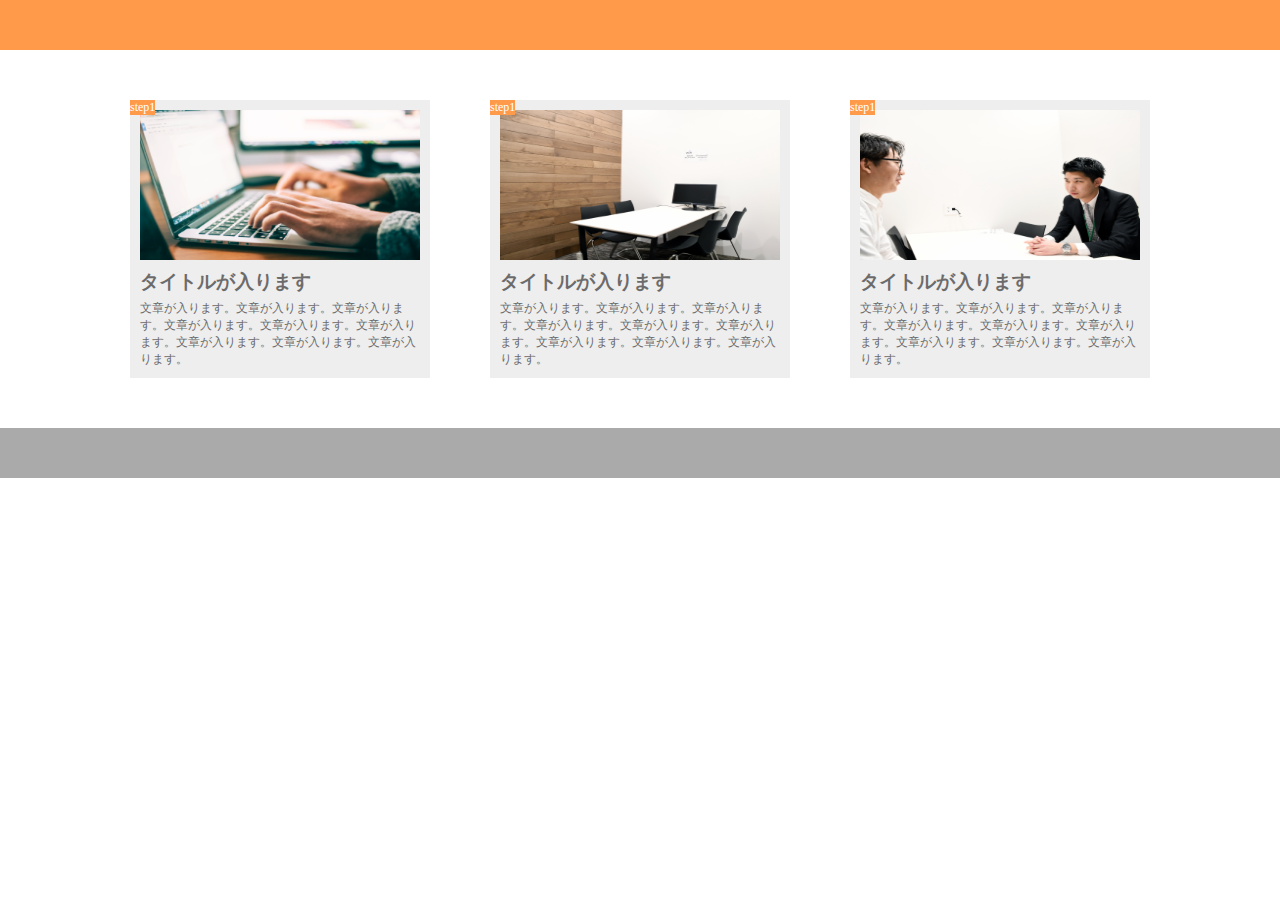
<file: 10章　演習/index.html>
<!DOCTYPE html>
<html lang="ja">
  <head>
    <meta charset="UTF-8">
    <meta name="viewport" content="width=device-width,initial-scale=1.0">
    <link rel="stylesheet" href="style.css">
    <title>課題9</title>
  </head>
  <body>
    <header>
      <div class="header"></div>
    </header>
    <main>
      <section class="box">
        <p class="step">step1</p>
        <section class="image-boxs">
          <img src="img/flow01.png">
          <h3>タイトルが入ります</h3>
          <p class="text">文章が入ります。文章が入ります。文章が入ります。文章が入ります。文章が入ります。文章が入ります。文章が入ります。文章が入ります。文章が入ります。</p>
        </section>
      </section>
      <section class="box">
        <p class="step">step1</p>
        <section class="image-boxs">
          <img src="img/flow02.png">
          <h3>タイトルが入ります</h3>
          <p class="text">文章が入ります。文章が入ります。文章が入ります。文章が入ります。文章が入ります。文章が入ります。文章が入ります。文章が入ります。文章が入ります。</p>
        </section>
      </section>
      <section class="box">
        <p class="step">step1</p>
        <section class="image-boxs">
          <img src="img/flow03.png">
          <h3>タイトルが入ります</h3>
          <p class="text">文章が入ります。文章が入ります。文章が入ります。文章が入ります。文章が入ります。文章が入ります。文章が入ります。文章が入ります。文章が入ります。</p>
        </section>
      </section>
    </main>
    <hooter>
      <div class="footer"></div>
    </hooter>
  </body>
</file>
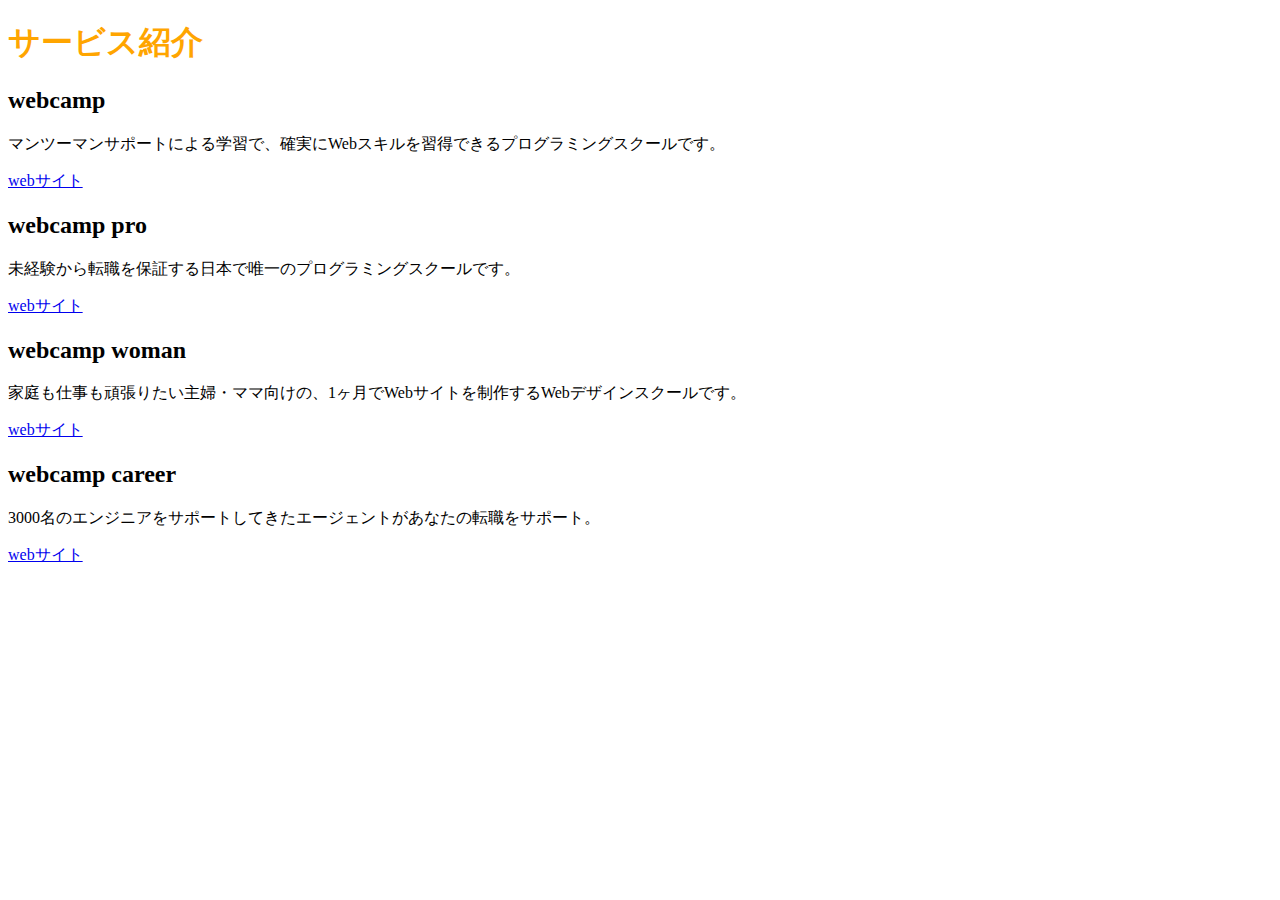
<file: 2章 演習/index.html>
<!DOCTYPE html>
<html lang="ja">
  <head>
    <meta charset="UTF-8">
    <title>サービス紹介</title>
    <link rel="stylesheet" href="style.css">
  </head>
  <body>
    <h1>サービス紹介</h1>
    <h2>webcamp</h2>
    <p>マンツーマンサポートによる学習で、確実にWebスキルを習得できるプログラミングスクールです。</p>
    <a href="style.css">webサイト</a>
    <h2>webcamp pro</h2>
    <p>未経験から転職を保証する日本で唯一のプログラミングスクールです。</p>
    <a href="style.css">webサイト</a>
    <h2>webcamp woman</h2>
    <p>家庭も仕事も頑張りたい主婦・ママ向けの、1ヶ月でWebサイトを制作するWebデザインスクールです。</p>
    <a href="style.css">webサイト</a>
    <h2>webcamp career</h2>
    <p>3000名のエンジニアをサポートしてきたエージェントがあなたの転職をサポート。</p>
    <a href="style.css">webサイト</a>
  </body>
</html>
</file>
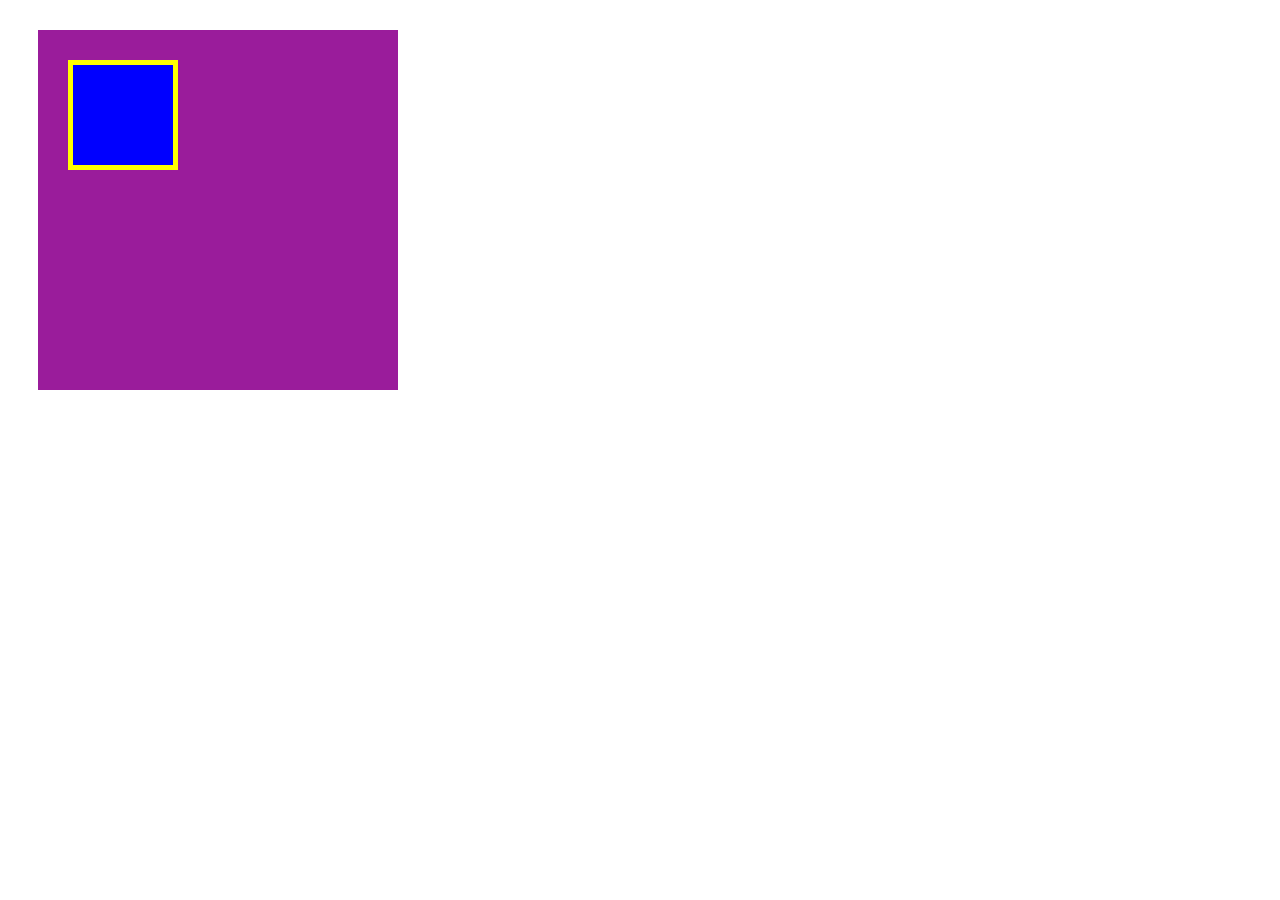
<file: 3章　演習/index.html>
<!DOCTYPE html>
<html lang="ja">
  <head>
    <meta charset="UTF-8">
    <link rel="stylesheet" href="style.css">
    <title>Box</title>
  </head>
  <body>
    <div class="box1">
      <div class="box2"></div>
    </div>
  </body>
</html>
</file>
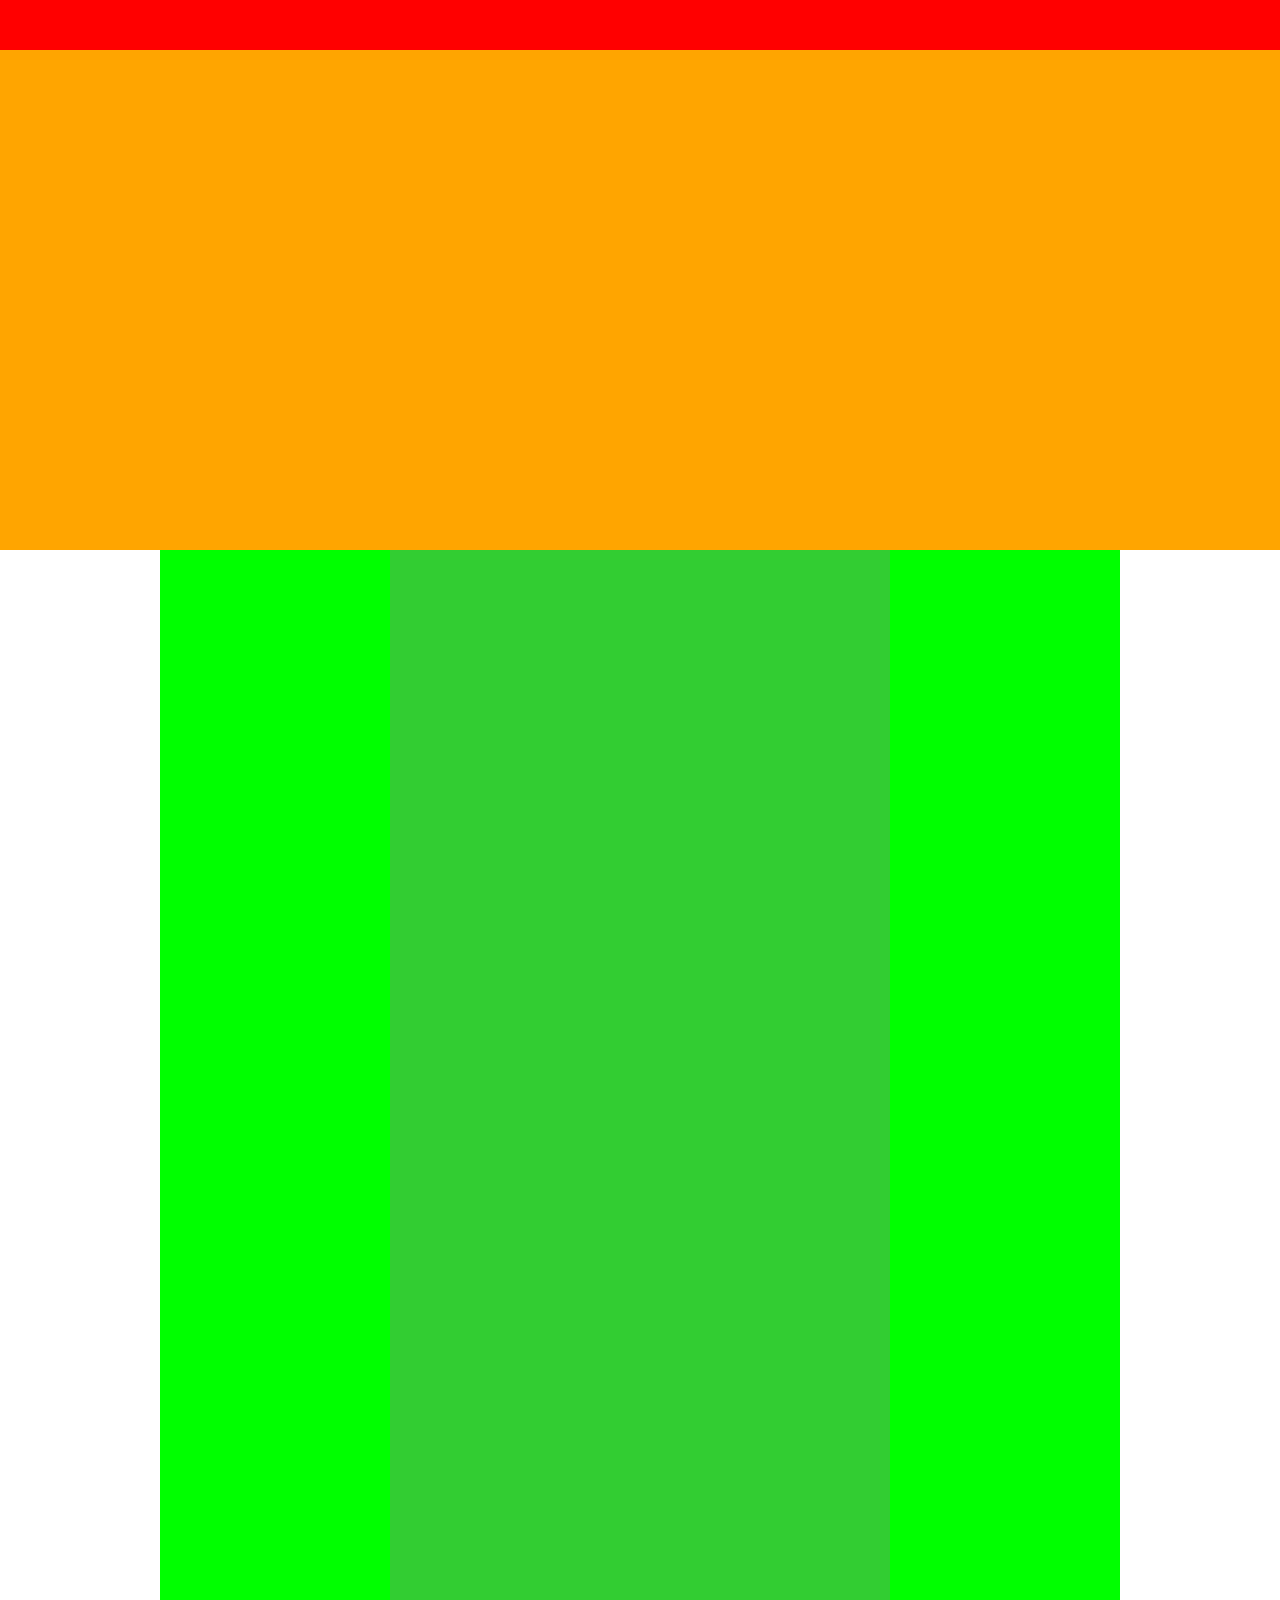
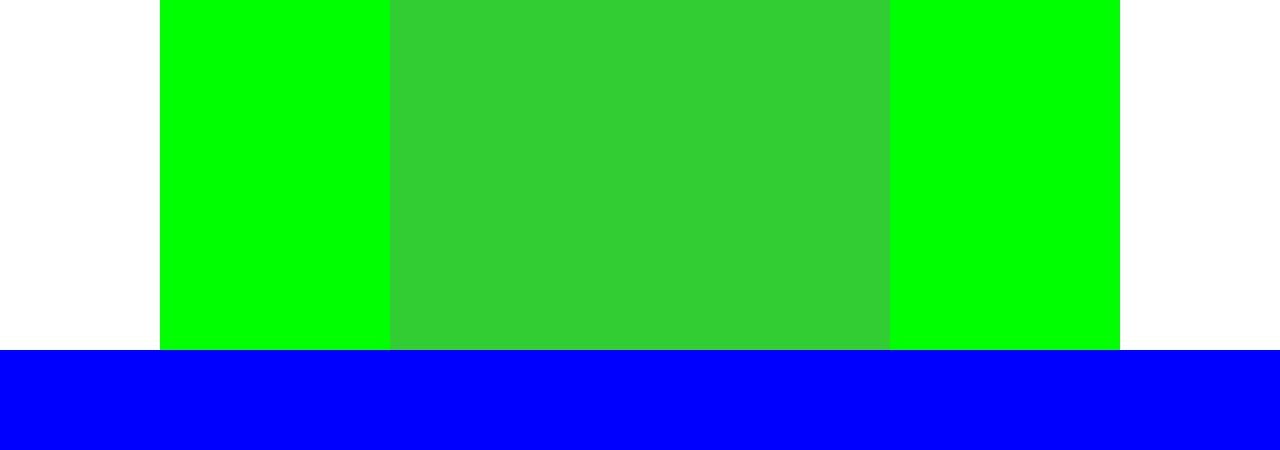
<file: 4章　演習/index.html>
<!DOCTYPE html>
<html lang="ja">
  <head>
    <meta charset="UTF-8">
    <link rel="stylesheet" href="style.css">
    <title>Box</title>
  </head>
  <body>
    <div class="header"></div>
    <div class="main-visual"></div>
    <div class="main">
      <div class="main1"></div>
      <div class="main2"></div>
      <div class="main3"></div>
    </div>
    <div class="footer"></div>
  </body>
</html>
</file>
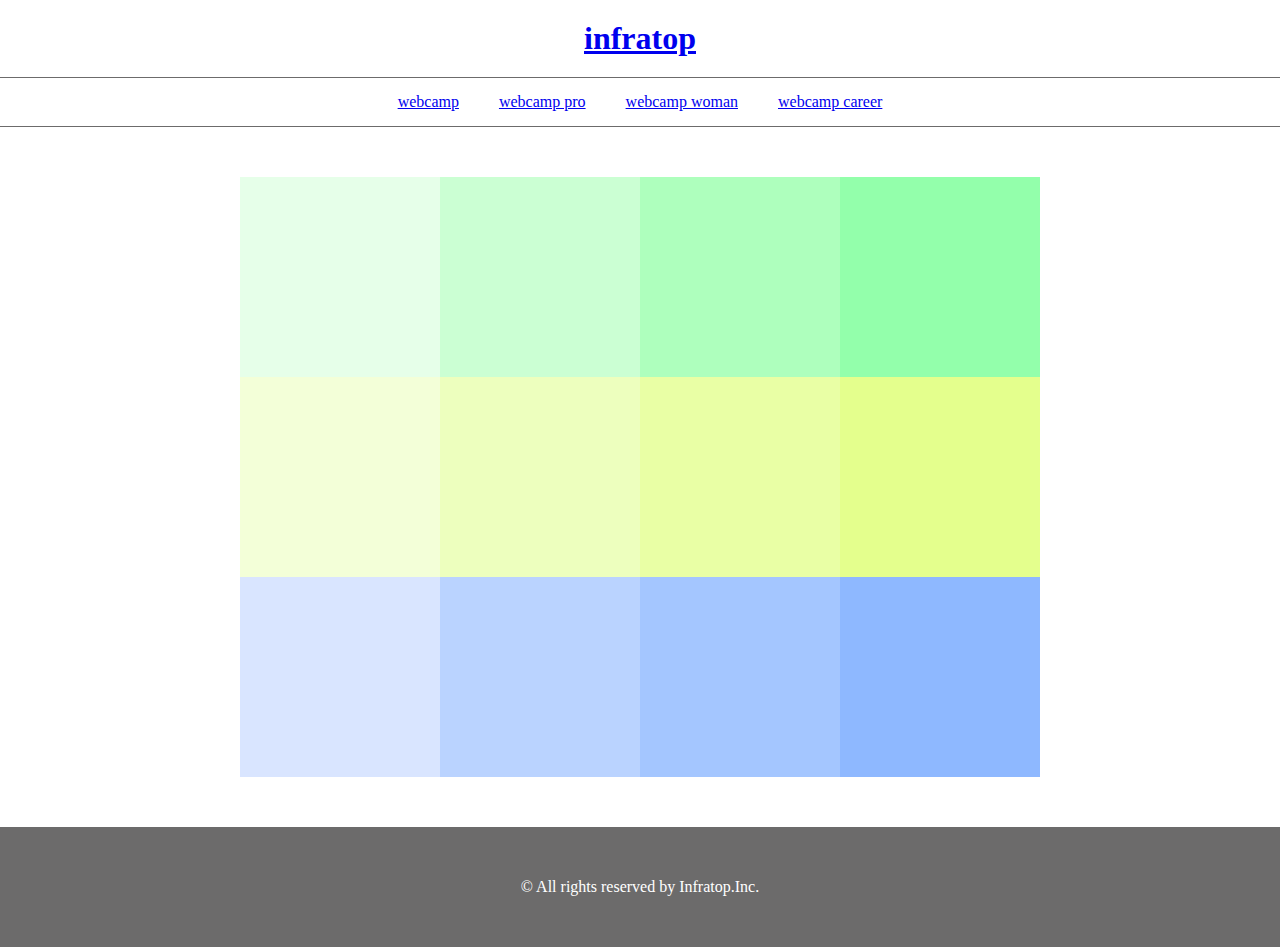
<file: 5章　演習/index.html>
<!DOCTYPE html>
<html lang="ja">
  <head>
    <meta charset="UTF-8">
    <link rel="stylesheet" href="style.css">
    <title>Box</title>
  </head>
  <body>
    <header>
      <div class="text-title">
        <h1 class="title">
          <a href="style.css">infratop</a>
        </h1>
      </div>
      <div class="header">
        <ul class="header-list">
          <li class="header-text">
            <a href="style.css">webcamp</a>
          </li>
          <li class="header-text">
            <a href="style.css">webcamp pro</a>
          </li>
          <li class="header-text">
            <a href="style.css">webcamp woman</a>
          </li>
          <li class="header-text">
            <a href="style.css">webcamp career</a>
          </li>
        </ul>
      </div>
    </header>
    <div class="main-visual">
      <div class="box1"></div>
      <div class="box2"></div>
      <div class="box3"></div>
      <div class="box4"></div>
      <div class="box5"></div>
      <div class="box6"></div>
      <div class="box7"></div>
      <div class="box8"></div>
      <div class="box9"></div>
      <div class="box10"></div>
      <div class="box11"></div>
      <div class="box12"></div>
    </div>
    <footer>
      <p class="footer">© All rights reserved by Infratop.Inc.</p>
    </footer>
  </body>
</html>
</file>
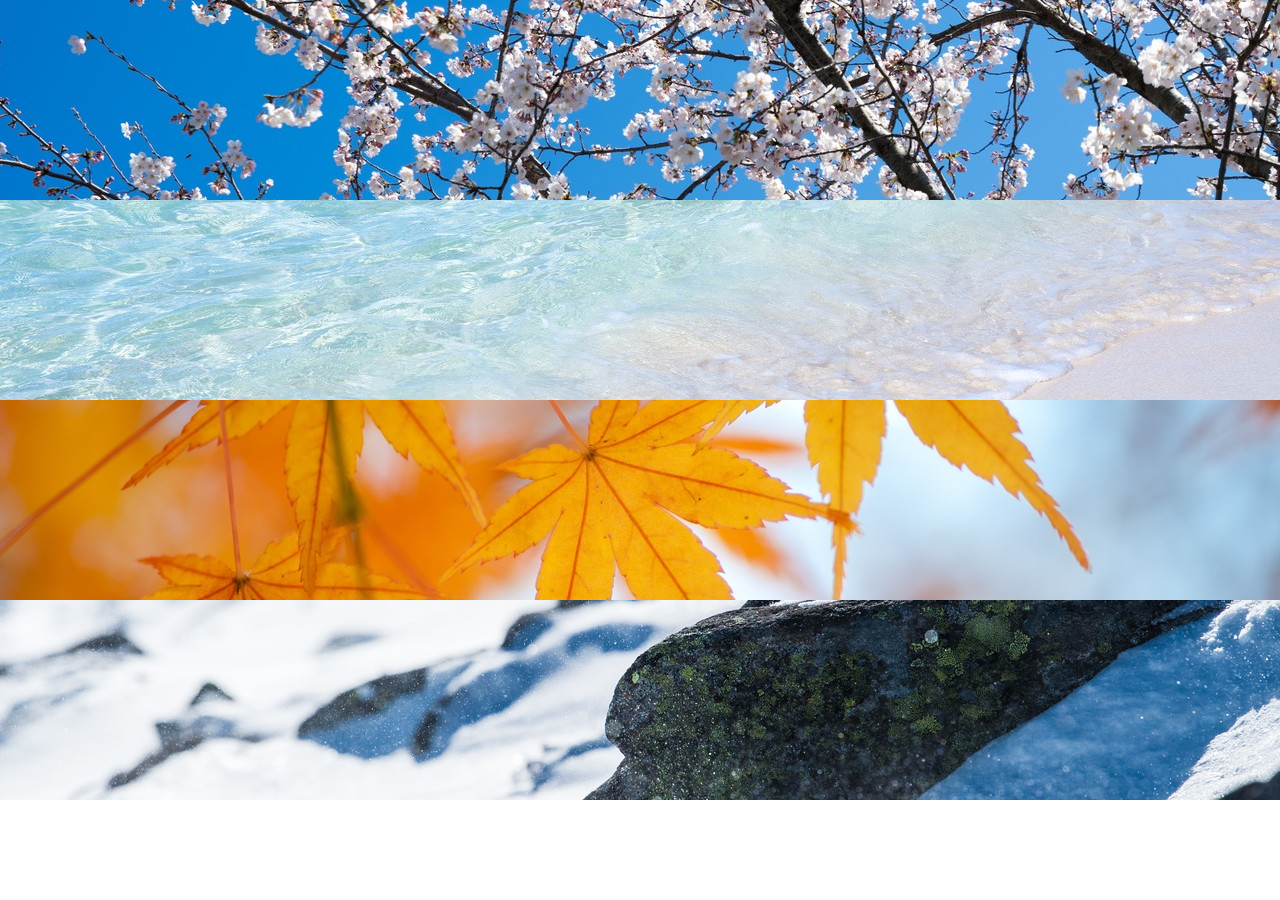
<file: 6章　演習/index.html>
<!DOCTYPE html>
<html lang="ja">
  <head>
    <meta charset="UTF-8">
    <link rel="stylesheet" href="style.css">
    <title>Box</title>
  </head>
  <body>
    <div class="image1"></div>
    <div class="image2"></div>
    <div class="image3"></div>
    <div class="image4"></div>
  </body>
</file>
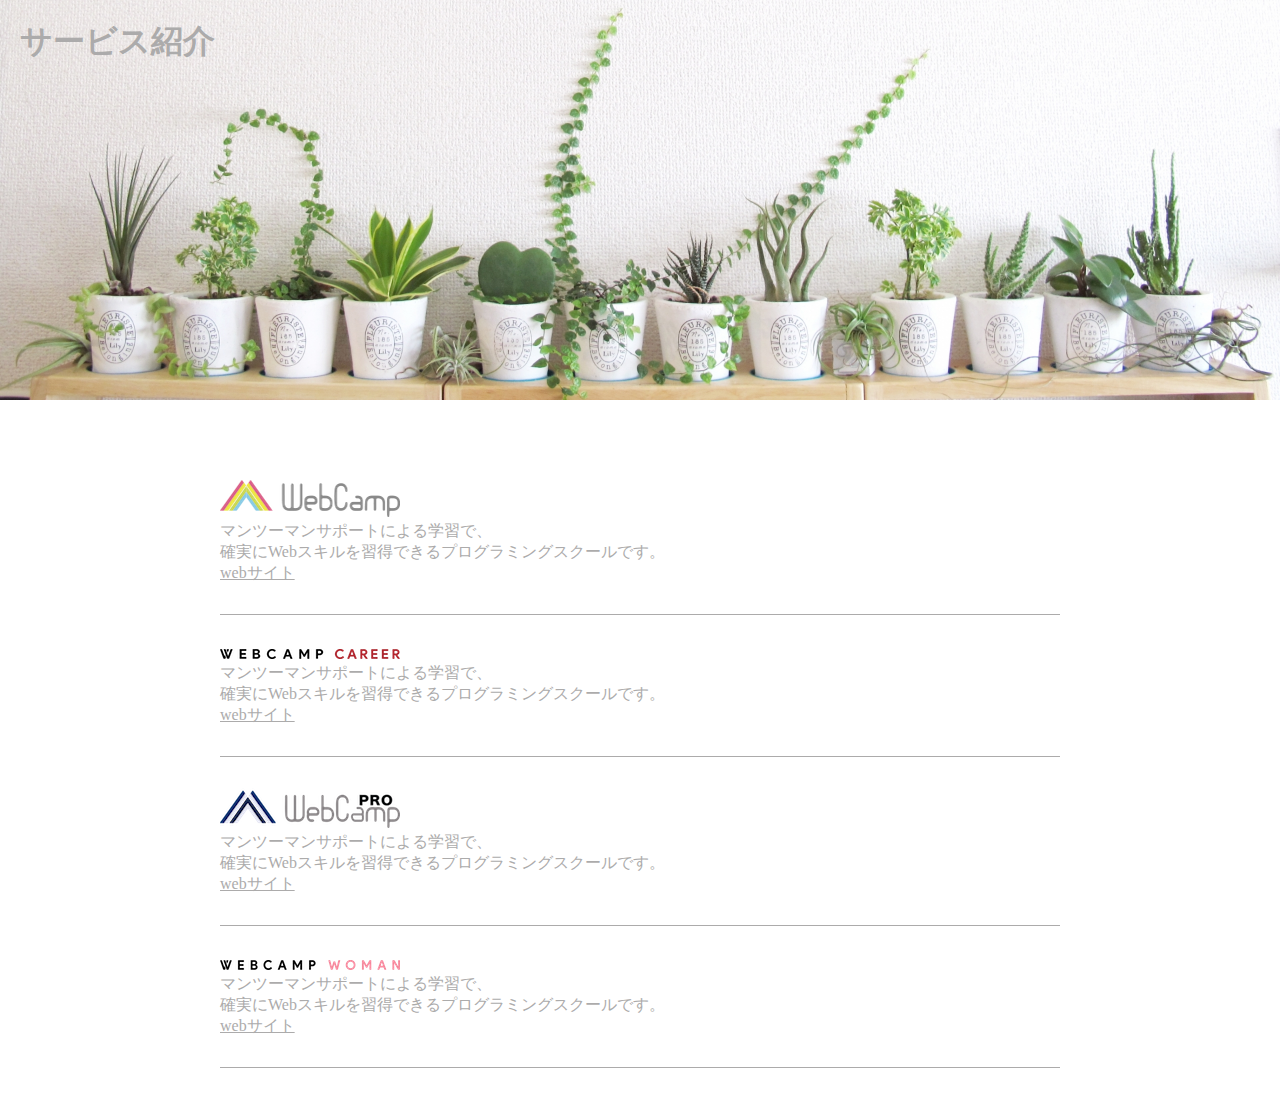
<file: 7章　演習/index.html>
<!DOCTYPE html>
<html lang="ja">
  <head>
    <meta charset="UTF-8">
    <link rel="stylesheet" href="style.css">
    <title>サービス紹介</title>
  </head>
  <body>
    <header class="header-box">
      <h1>サービス紹介</h1>
    </header>
    <main>
      <section class="main-box">
        <img class="WEBCAMP" src="img/wc-logo.png"></img>
          <p class="text">マンツーマンサポートによる学習で、<br>確実にWebスキルを習得できるプログラミングスクールです。</p>
        <a href="style.css">webサイト</a>
      </section>
      <section class="main-box">
        <img class="WEBCAMP" src="img/wcc-logo.png"></img>
          <p class="text">マンツーマンサポートによる学習で、<br>確実にWebスキルを習得できるプログラミングスクールです。</p>
        <a href="style.css">webサイト</a>
      </section>      
      <section class="main-box">
        <img class="WEBCAMP" src="img/wcp-logo.png"></img>
          <p class="text">マンツーマンサポートによる学習で、<br>確実にWebスキルを習得できるプログラミングスクールです。</p>
        <a href="style.css">webサイト</a>
      </section>
      <section class="main-box">
        <img class="WEBCAMP" src="img/wcw-logo.png"></img>
          <p class="text">マンツーマンサポートによる学習で、<br>確実にWebスキルを習得できるプログラミングスクールです。</p>
          <a href="style.css">webサイト</a>
      </section>

    </main>
  </body>
</html>
</file>
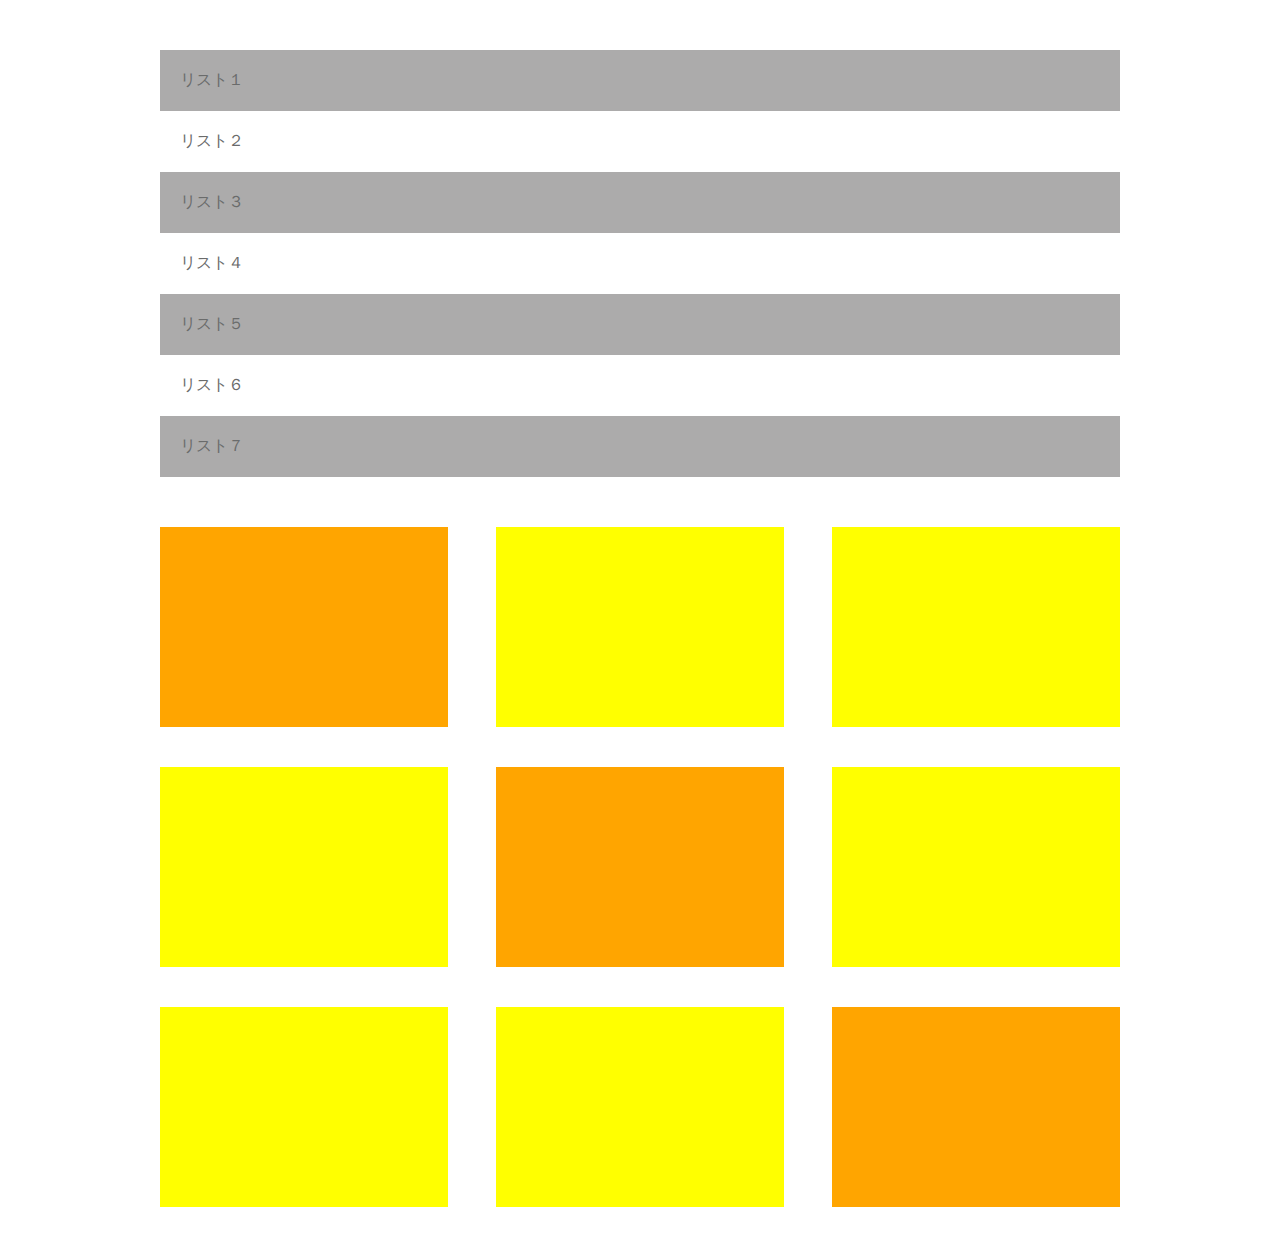
<file: 8章　演習/index.html>
<!DOCTYPE html>
<html lang="ja">
  <head>
    <meta charset="UTF-8">
    <link rel="stylesheet" href="style.css">
    <title>演習</title>
  </head>
  <body>
    <header class="header-list">
      <ul class="list">
        <li class="list-text">
          <p>リスト１</p>
        </li>
        <li class="list-text">
          <p>リスト２</p>
        </li>
        <li class="list-text">
          <p>リスト３</p>
        </li>
        <li class="list-text">
          <p>リスト４</p>
        </li>
        <li class="list-text">
          <p>リスト５</p>
        </li>
        <li class="list-text">
          <p>リスト６</p>
        </li>
        <li class="list-text">
          <p>リスト７</p>
        </li>
      </ul>
    </header>
    <main>
      <div class="box1"></div>
      <div class="box1"></div>
      <div class="box1"></div>
      <div class="box1"></div>
      <div class="box1"></div>
      <div class="box1"></div>
      <div class="box1"></div>
      <div class="box1"></div>
      <div class="box1"></div>
    </main>
  </body>
</file>
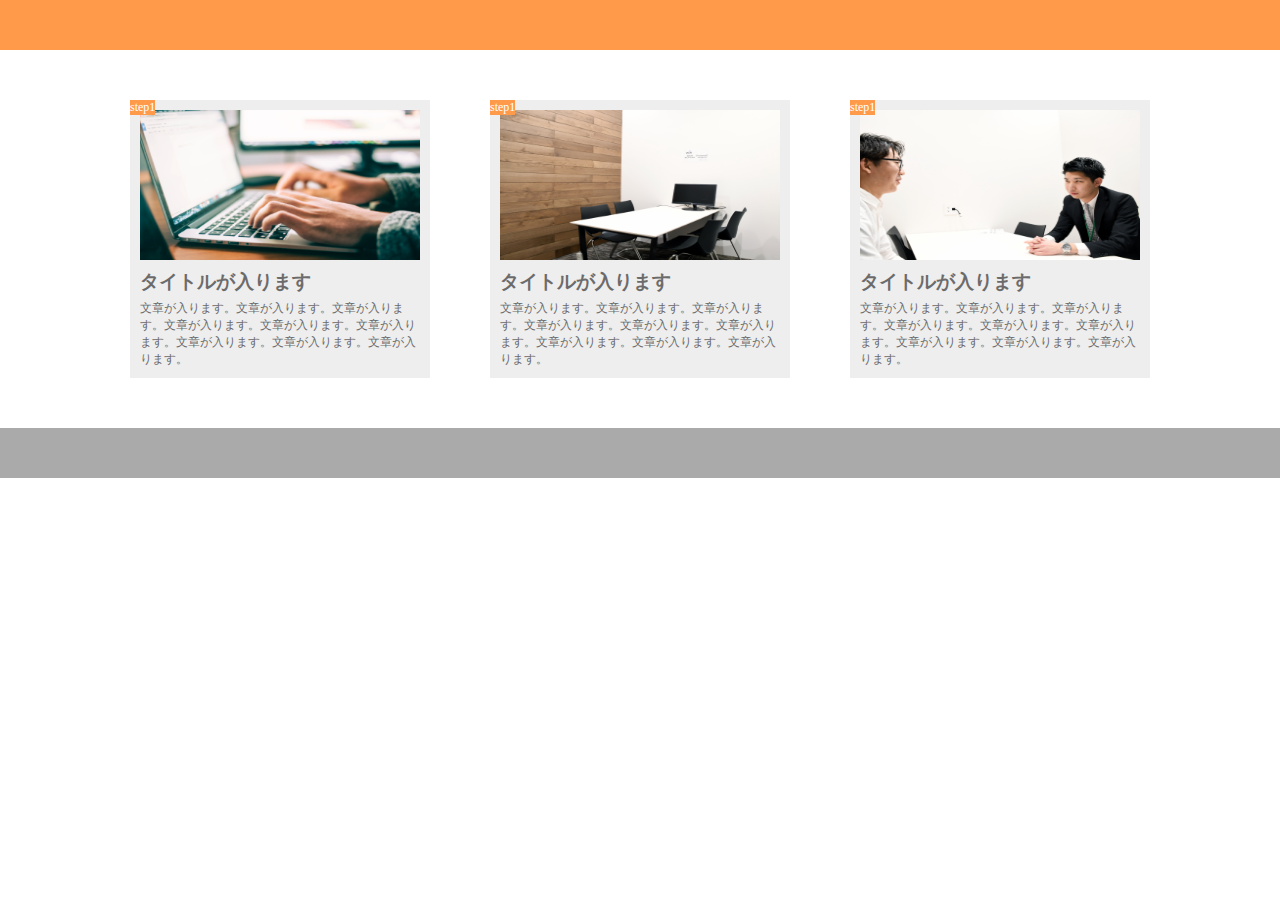
<file: 9章　演習/index.html>
<!DOCTYPE html>
<html lang="ja">
  <head>
    <meta charset="UTF-8">
    <link rel="stylesheet" href="style.css">
    <title>課題9</title>
  </head>
  <body>
    <header>
      <div class="header"></div>
    </header>
    <main>
      <section class="box">
        <p class="step">step1</p>
        <section class="image-boxs">
          <img src="img/flow01.png">
          <h3>タイトルが入ります</h3>
          <p class="text">文章が入ります。文章が入ります。文章が入ります。文章が入ります。文章が入ります。文章が入ります。文章が入ります。文章が入ります。文章が入ります。</p>
        </section>
      </section>
      <section class="box">
        <p class="step">step1</p>
        <section class="image-boxs">
          <img src="img/flow02.png">
          <h3>タイトルが入ります</h3>
          <p class="text">文章が入ります。文章が入ります。文章が入ります。文章が入ります。文章が入ります。文章が入ります。文章が入ります。文章が入ります。文章が入ります。</p>
        </section>
      </section>
      <section class="box">
        <p class="step">step1</p>
        <section class="image-boxs">
          <img src="img/flow03.png">
          <h3>タイトルが入ります</h3>
          <p class="text">文章が入ります。文章が入ります。文章が入ります。文章が入ります。文章が入ります。文章が入ります。文章が入ります。文章が入ります。文章が入ります。</p>
        </section>
      </section>
    </main>
    <hooter>
      <div class="footer"></div>
    </hooter>
  </body>
</file>
<file: 10章　演習/style.css>
* {
  margin: 0;
  padding: 0;
  box-sizing: border-box;
  color: #6c6b6b;
}

.header {
  height: 50px;
  background-color: #ff9a4b;
}
main {
  display: flex;
  justify-content: center;
  width: 960px;
  margin: 50px auto;
}
.box {
  width: 300px;
  background-color: #eeeeee;
  margin: 0 30px;
}
.image-boxs {
  padding: 10px;
}
.step {
  background-color: #ff9a4b;
  position: absolute;
  color: #fff;
}
img {
  width: 280px;
  height: 150px;
}
h3 {
  margin: 5px 0;
}

p {
  font-size: 12px;
}

.footer {
  height: 50px;
  background-color: #aaaaaa;
}

@media screen and (max-width: 768px) {
  main {
    width: 100%;
    display: block;
  }
  .box {
    width: 90%;
    margin: auto;
    margin-bottom: 20px;
  }
  img {
    height: 150px;
    width: 100%;
  }

  .box:last-child {
    margin-bottom: 0px;
  }
}
</file>
<file: 2章 演習/style.css>
h1 {
  color: orange;
}
</file>
<file: 3章　演習/style.css>
.box1 {
  width: 300px;
  height: 300px;
  background-color: #9a1c9b;
  margin: 30px;
  padding: 30px;
}
.box2 {
  width: 100px;
  height: 100px;
  background-color: blue;
  border: 5px solid yellow;
}
</file>
<file: 4章　演習/style.css>
* {
  margin: 0;
  padding: 0;
  box-sizing: border-box;
}

.header {
  width: 100%;
  height: 50px;
  background-color: red;
}

.main-visual {
  width: 100%;
  height: 500px;
  background-color: orange;
}

.main {
  margin: 0 auto;
  width: 960px;
  display: flex;
  justify-content: center;
}

.main1 {
  width: 230px;
  height: 1400px;
  background-color: lime;
}
.main2 {
  width: 500px;
  height: 1400px;
  background-color: limegreen;
}
.main3 {
  width: 230px;
  height: 1400px;
  background-color: lime;
}

.footer {
  width: 100%;
  height: 100px;
  background-color: blue;
}
</file>
<file: 5章　演習/style.css>
* {
  margin: 0;
  padding: 0;
  box-sizing: border-box;
}

.title {
  width: 100%;
  text-align: center;
  margin: 20px 0;
}

.header-list {
  padding: 15px 0;
  display: flex;
  justify-content: center;
  border-top: 1px solid #6c6b6b;
  border-bottom: 1px solid #6c6b6b;
}
.header-text {
  padding: 0 20px;
  list-style: none;
}

.main-visual {
  display: flex;
  justify-content: center;
  flex-wrap: wrap;
  width: 800px;
  margin: 50px auto;
}
.box1 {
  width: 200px;
  height: 200px;
  background-color: #e6ffe9;
}

.box2 {
  width: 200px;
  height: 200px;
  background-color: #cbffd3;
}

.box3 {
  width: 200px;
  height: 200px;
  background-color: #aeffbd;
}
.box4 {
  width: 200px;
  height: 200px;
  background-color: #93ffab;
}
.box5 {
  width: 200px;
  height: 200px;
  background-color: #f3ffd8;
}
.box6 {
  width: 200px;
  height: 200px;
  background-color: #edffbe;
}
.box7 {
  width: 200px;
  height: 200px;
  background-color: #e9ffa5;
}
.box8 {
  width: 200px;
  height: 200px;
  background-color: #e4ff8d;
}
.box9 {
  width: 200px;
  height: 200px;
  background-color: #d9e5ff;
}
.box10 {
  width: 200px;
  height: 200px;
  background-color: #bad3ff;
}
.box11 {
  width: 200px;
  height: 200px;
  background-color: #a4c6ff;
}
.box12 {
  width: 200px;
  height: 200px;
  background-color: #8eb8ff;
}
footer {
  height: 120px;
  background-color: #6c6b6b;
  text-align: center;
  line-height: 120px;
  color: #fff;
}
</file>
<file: 6章　演習/style.css>
* {
  margin: 0;
  padding: 0%;
  box-sizing: border-box;
}

.image1 {
  width: 100%;
  height: 200px;
  background-image: url(img/box1.jpg);
  background-size: auto;
  background-position: center;
}
.image2 {
  width: 100%;
  height: 200px;
  background-image: url(img/box2.jpg);
  background-size: auto;
  background-position: center;
}
.image3 {
  width: 100%;
  height: 200px;
  background-image: url(img/box3.jpg);
  background-size: auto;
  background-position: center;
}
.image4 {
  width: 100%;
  height: 200px;
  background-image: url(img/box4.jpg);
  background-size: auto;
  background-position: center;
}
</file>
<file: 7章　演習/style.css>
* {
  margin: 0;
  padding: 0;
  box-sizing: border-box;
  color: #acabab;
}

.header-box {
  background-image: url(img/mv.jpg);
  background-size: cover;
  background-position: bottom;
  width: 100%;
  height: 400px;
}
h1 {
  color: #acabab;
  padding: 20px;
}
main {
  margin: 50px auto;
  width: 840px;
}

.main-box {
  padding: 30px 0;
  border-bottom: 1px solid #acabab;
}
</file>
<file: 8章　演習/style.css>
* {
  margin: 0;
  padding: 0;
  box-sizing: border-box;
  color: #6a6b6b;
}

.header-list {
  margin: 50px 0;
}

.list-text {
  width: 960px;
  margin: 0 auto;
  list-style: none;
}

.list-text:nth-child(odd) {
  background-color: #acabab;
}

p {
  padding: 20px;
}

main {
  width: 960px;
  display: flex;
  justify-content: center;
  flex-wrap: wrap;
  margin: 0 auto;
}

.box1 {
  width: 30%;
  height: 200px;
  background-color: yellow;
  margin-right: 5%;
  margin-bottom: 40px;
}
.box1:nth-child(3n) {
  margin-right: 0;
}

.box1:first-child,
.box1:nth-child(5),
.box1:last-child {
  background-color: orange;
}

.box1:nth-child(n + 7) {
  margin-bottom: 50px;
}
</file>
<file: 9章　演習/style.css>
* {
  margin: 0;
  padding: 0;
  box-sizing: border-box;
  color: #6c6b6b;
}

.header {
  height: 50px;
  background-color: #ff9a4b;
}
main {
  display: flex;
  justify-content: center;
  width: 960px;
  margin: 50px auto;
}
.box {
  width: 300px;
  background-color: #eeeeee;
  margin: 0 30px;
}
.image-boxs {
  padding: 10px;
}
.step {
  background-color: #ff9a4b;
  position: absolute;
  color: #fff;
}
img {
  width: 280px;
  height: 150px;
}
h3 {
  margin: 5px 0;
}

p {
  font-size: 12px;
}

.footer {
  height: 50px;
  background-color: #aaaaaa;
}
</file>
